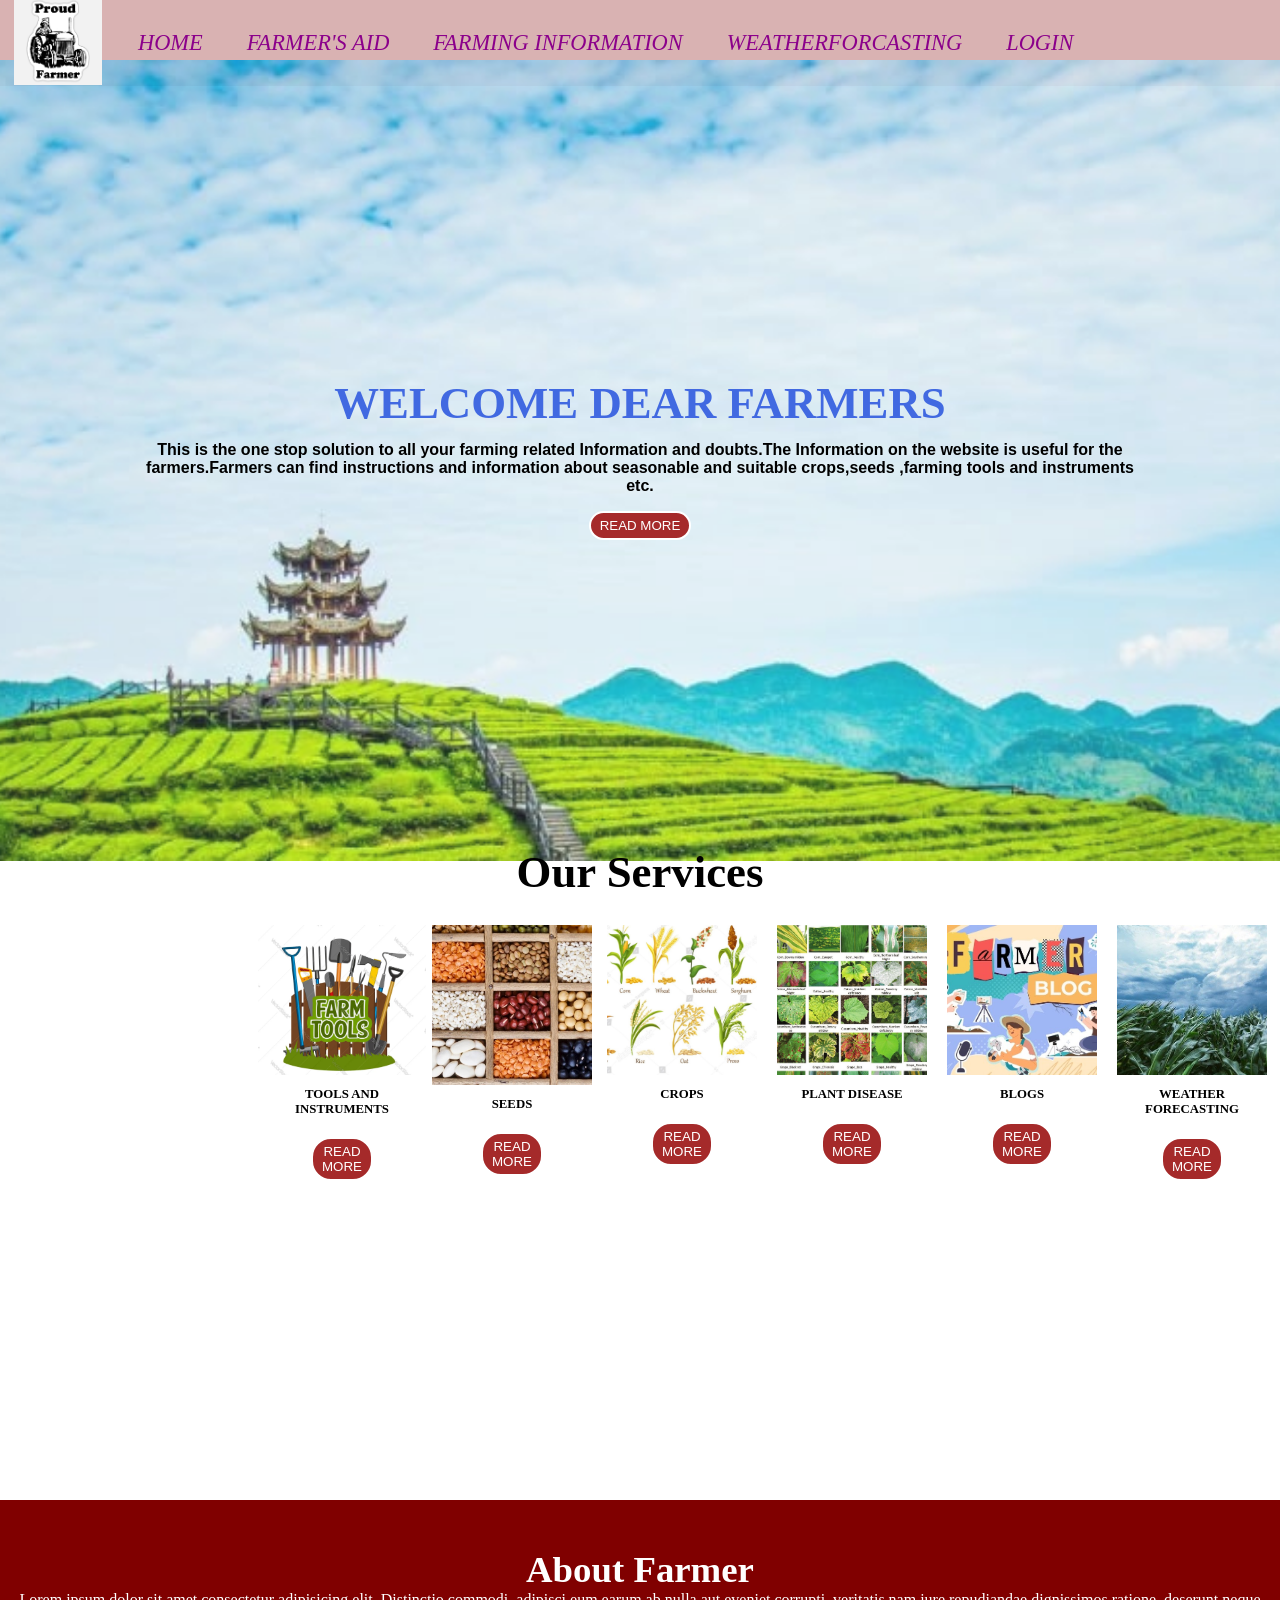
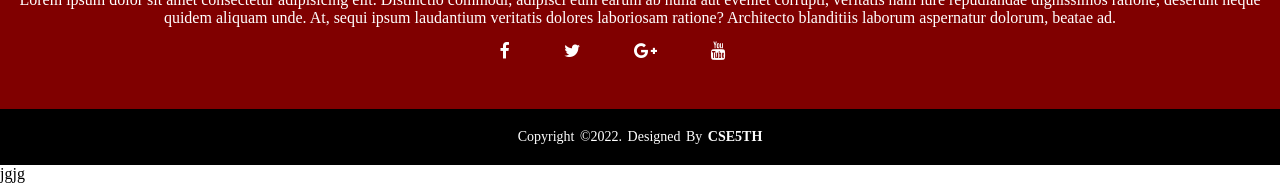
<file: sIh project/SIH_project/index.html>
<!DOCTYPE html>
<html lang="en">

<head>
    <meta charset="UTF-8">
    <meta http-equiv="X-UA-Compatible" content="IE=edge">
    <meta name="viewport" content="width=device-width, initial-scale=1.0">
    <title>FARMERS EMPOWERMENT</title>
    <link rel="preconnect" href="https://fonts.googleapis.com">
    <link rel="stylesheet" href="style.css">
    <link rel="stylesheet" href="https://cdnjs.cloudflare.com/ajax/libs/font-awesome/4.7.0/css/font-awesome.min.css">

</head>

<body>
    <nav id="navbar">
        <div id="logo">
            <img src="logo4.png" alt="fa">
        </div>
        <ul>

            <li><a href="#"> HOME </a></li>
            <li><a href="#">FARMER'S AID</a>
                <div class="dropdoun_menu_1">
                    <ul>
                        <li><a href="video.html">VIDEO ASSISTANCE</a></li>
                        <li><a href="#">NGO'S CONTACT</a></li>
                    </ul>
                </div>
            </li>
            <li><a href="#">FARMING INFORMATION </a>
                <div class="dropdoun_menu_1">
                    <ul>
                        <li><a href="desiase.html">PLANT DISEASE</a></li>
                        <li><a href="crops.html">CROPS RECOMANDATION</a></li>
                        <li><a href="tool.html">TOOLS</a></li>
                    </ul>
                </div>
            </li>
            <li><a href="index 2.html">WEATHERFORCASTING </a></li>
            <li><a href="login.html">LOGIN</a></li>
        </ul>
    </nav>
    <section id="Home">
        <h1 class="h-primary"><b> WELCOME DEAR FARMERS </b></h1>
        <P> <b>This is the one stop solution to all your farming related Information and doubts.The Information on the
                website is useful for the farmers.Farmers can find instructions and information about seasonable and
                suitable crops,seeds ,farming tools and instruments etc. </b> </P>
        <button class="btnB"><a class="new" href="H_read.html">READ MORE</a> </button>
    </section>

    <section class="services-container">
        <h1 class="h-primary center">Our Services</h1>
        <div id="services">
            <div class="box">
                <img src="tools1.jpg" alt="">
                <h3 class="h-secondary center">TOOLS AND INSTRUMENTS</h3>
                <button class="btn1"><a class="new" href="tool.html">READ MORE</a> </button>
            </div>
            <div class="box1">
                <img src="seeds5.jpg" alt="">
                <h3 class="h-secondary center"> SEEDS </h3>
                <button class="btn2"><a class="new" href="seed.html">READ MORE</a> </button>
            </div>
            <div class="box">
                <img src="crops2.jpg" alt="">
                <h3 class="h-secondary center">CROPS</h3>
                <button class="btn3"><a class="new" href="crops.html">READ MORE</a> </button>
            </div>
            <div class="box">
                <img src="desiase.jpg" alt="">
                <h3 class="h-secondary center">PLANT DISEASE</h3>
                <button class="btn4"><a class="new" href="desiase.html">READ MORE</a> </button>
            </div>
            <div class="box">
                <img src="blog1.jpg" alt="">
                <h3 class="h-secondary center">BLOGS</h3>
                <button class="btn5"><a class="new" href="blog.html">READ MORE</a> </button>
            </div>
            <div class="box">
                <img src="weather.jpg" alt="">
                <h3 class="h-secondary  center">WEATHER FORECASTING</h3>
                <button class="btn5"><a class="new" href="index 2.html">READ MORE</a> </button>
            </div>
        </div>
    </section>

    <footer>
        <div class="footer-content">
            <h3> About Farmer</h3>
            <p> Lorem ipsum dolor sit amet consectetur adipisicing elit. Distinctio commodi, adipisci eum earum ab nulla
                aut eveniet corrupti, veritatis nam iure repudiandae dignissimos ratione, deserunt neque quidem aliquam
                unde. At, sequi ipsum laudantium veritatis dolores laboriosam ratione? Architecto blanditiis laborum
                aspernatur dolorum, beatae ad.</p>
            <ul class="socials">
                <li><a href="#"><i class="fa fa-facebook"></i></a></li>
                <li><a href="#"><i class="fa fa-twitter"></i></a></li>
                <li><a href="#"><i class="fa fa-google-plus"></i></a></li>
                <li><a href="#"><i class="fa fa-youtube"></i></a></li>
                <li><a href="#"><i class="fa fa-linkdin-square"></i></a></li>
            </ul>
        </div>
        <div class="footer-bottom">
            <p>copyright &copy;2022. designed by <b>CSE5TH</b></p>
        </div>
    </footer>
</body>
</html>jgjg
</file>
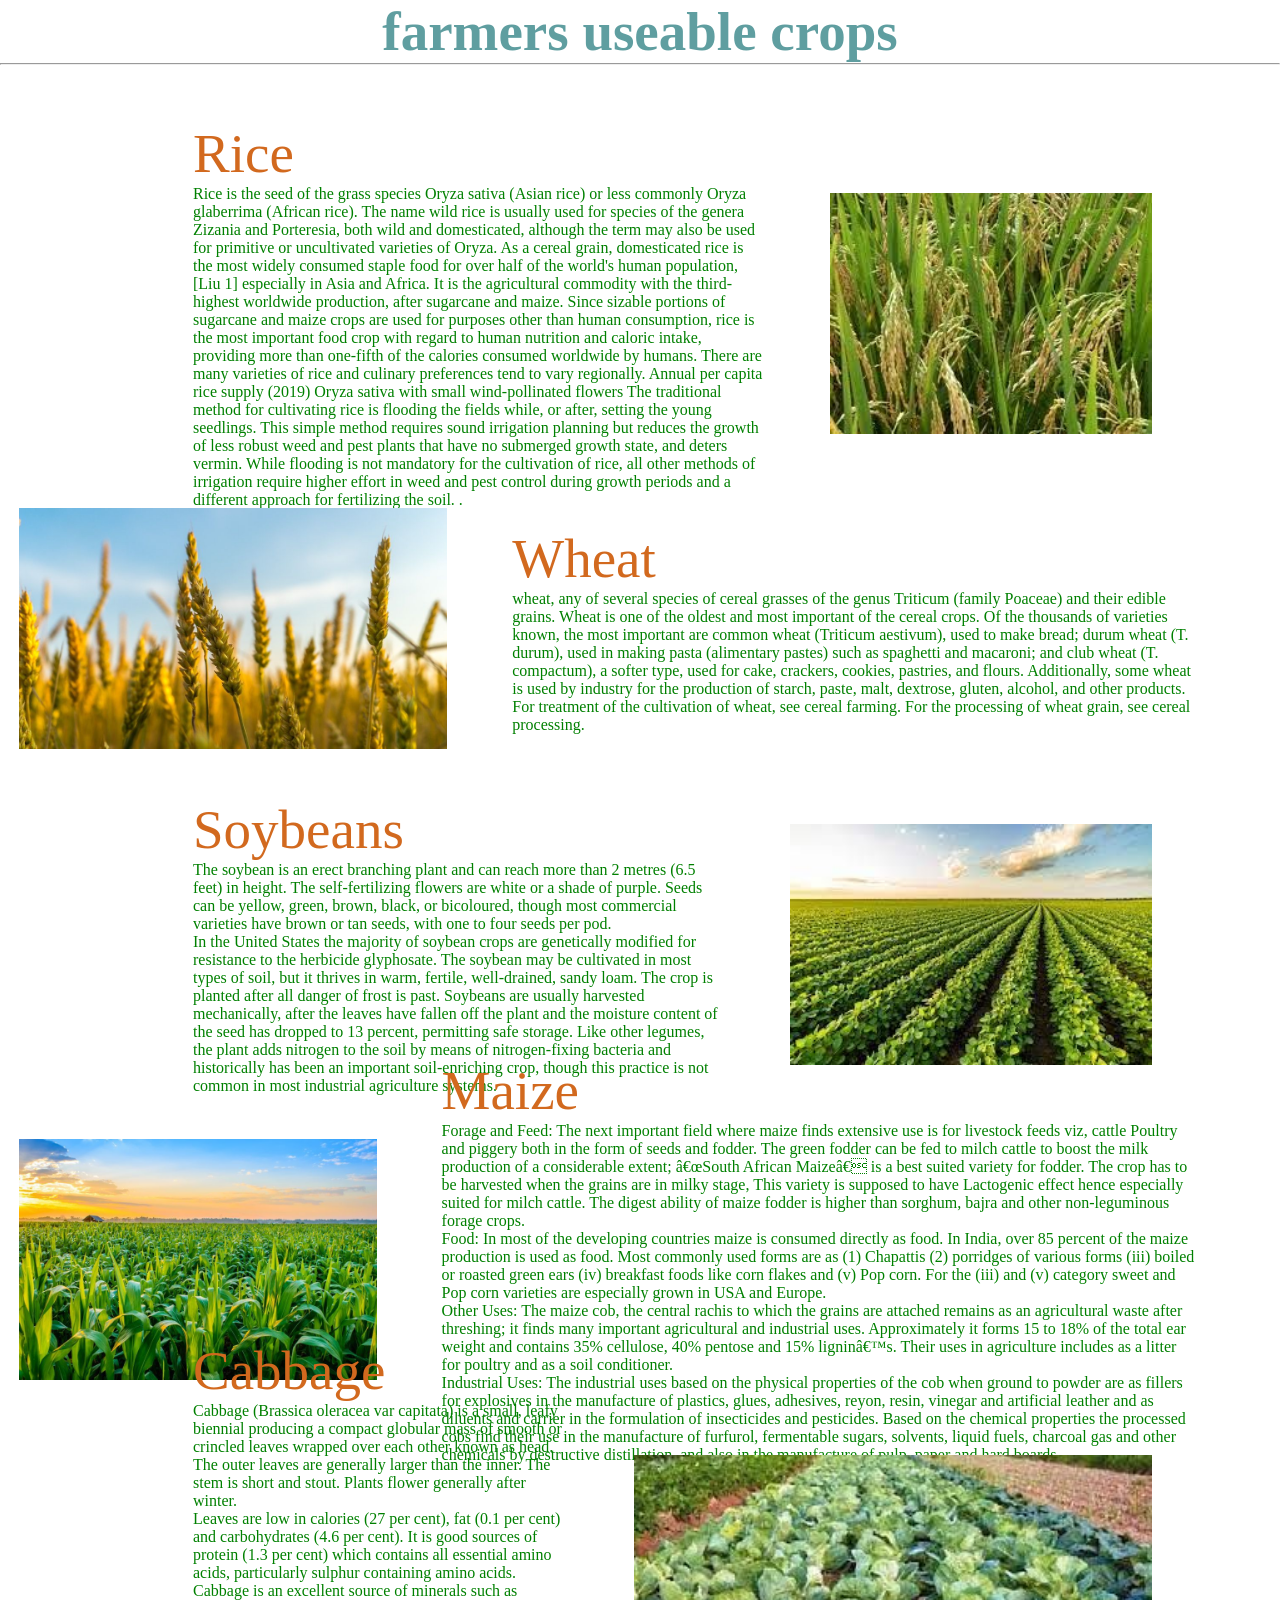
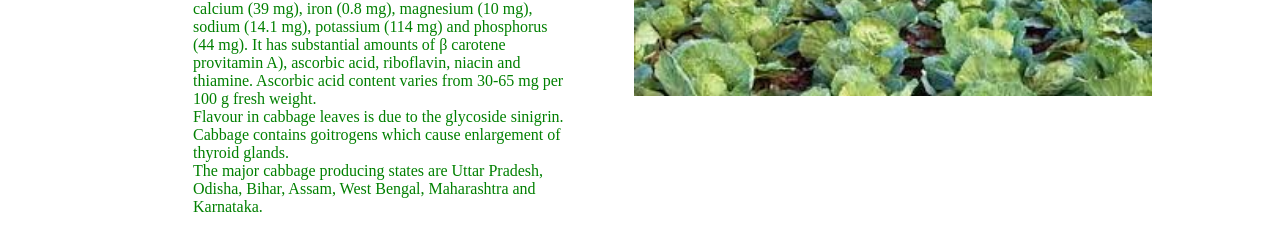
<file: sIh project/SIH_project/crops.html>
<!DOCTYPE html>
<html lang="en">
<head>
    <meta charset="UTF-8">
    <meta http-equiv="X-UA-Compatible" content="IE=edge">
    <meta name="viewport" content="width=device-width, initial-scale=1.0">
    <title>crops</title>
    <link rel="stylesheet" href="crops.css">
</head>
<body>
    <h3 class="main"> farmers  useable crops</h3>
    <hr>
    <section class="secright">
        <div class="paras">
            <p class="sectiontag">Rice</p>
            <p class="sectionsubtag ">Rice is the seed of the grass species Oryza sativa (Asian rice) or less commonly Oryza glaberrima (African rice). The name wild rice is usually used for species of the genera Zizania and Porteresia, both wild and domesticated, although the term may also be used for primitive or uncultivated varieties of Oryza.

                As a cereal grain, domesticated rice is the most widely consumed staple food for over half of the world's human population,[Liu 1] especially in Asia and Africa. It is the agricultural commodity with the third-highest worldwide production, after sugarcane and maize. Since sizable portions of sugarcane and maize crops are used for purposes other than human consumption, rice is the most important food crop with regard to human nutrition and caloric intake, providing more than one-fifth of the calories consumed worldwide by humans. There are many varieties of rice and culinary preferences tend to vary regionally.
                Annual per capita rice supply (2019)
                Oryza sativa with small wind-pollinated flowers
                
                The traditional method for cultivating rice is flooding the fields while, or after, setting the young seedlings. This simple method requires sound irrigation planning but reduces the growth of less robust weed and pest plants that have no submerged growth state, and deters vermin. While flooding is not mandatory for the cultivation of rice, all other methods of irrigation require higher effort in weed and pest control during growth periods and a different approach for fertilizing the soil. .</p>
        </div>
        <div class="thumbnail">
            <img src="./crops/crop1.jpeg" alt="favda" class="imgfluid">
        </div>
    </section>

    <section class="secleft">
        <div class="paras">
            <p class="sectiontag text-big">Wheat</p>
            <p class="sectionsubtag text-small">wheat, any of several species of cereal grasses of the genus Triticum (family Poaceae) and their edible grains. Wheat is one of the oldest and most important of the cereal crops. Of the thousands of varieties known, the most important are common wheat (Triticum aestivum), used to make bread; durum wheat (T. durum), used in making pasta (alimentary pastes) such as spaghetti and macaroni; and club wheat (T. compactum), a softer type, used for cake, crackers, cookies, pastries, and flours. Additionally, some wheat is used by industry for the production of starch, paste, malt, dextrose, gluten, alcohol, and other products.

                For treatment of the cultivation of wheat, see cereal farming. For the processing of wheat grain, see cereal processing.</p>
        </div>
        <div class="thumbnail">
            <img src="./crops/crop2.jpeg" alt="favda" class="imgfluid">
        </div>
    </section>

    <section class="secright">
        <div class="paras">
            <p class="sectiontag text-big">Soybeans</p>
            <p class="sectionsubtag text-small">The soybean is an erect branching plant and can reach more than 2 metres (6.5 feet) in height. The self-fertilizing flowers are white or a shade of purple. Seeds can be yellow, green, brown, black, or bicoloured, though most commercial varieties have brown or tan seeds, with one to four seeds per pod.
                <br>
                In the United States the majority of soybean crops are genetically modified for resistance to the herbicide glyphosate. The soybean may be cultivated in most types of soil, but it thrives in warm, fertile, well-drained, sandy loam. The crop is planted after all danger of frost is past. Soybeans are usually harvested mechanically, after the leaves have fallen off the plant and the moisture content of the seed has dropped to 13 percent, permitting safe storage. Like other legumes, the plant adds nitrogen to the soil by means of nitrogen-fixing bacteria and historically has been an important soil-enriching crop, though this practice is not common in most industrial agriculture systems.</p>
        </div>
        <div class="thumbnail">
            <img src="./crops/crop3.jpeg" alt="favda" class="imgfluid">
        </div>
    </section>


    
    <section class="secleft">
        <div class="paras">
            <p class="sectiontag text-big">Maize</p>
            <p class="sectionsubtag text-small">Forage and Feed: The next important field where maize finds extensive use is for livestock feeds viz, cattle Poultry and piggery both in the form of seeds and fodder. The green fodder can be fed to milch cattle to boost the milk production of a considerable extent; â€œSouth African Maizeâ€ is a best suited variety for fodder. The crop has to be harvested when the grains are in milky stage, This variety is supposed to have Lactogenic effect hence especially suited for milch cattle. The digest ability of maize fodder is higher than sorghum, bajra and other non-leguminous forage crops.
                <br>
                Food: In most of the developing countries maize is consumed directly as food. In India, over 85 percent of the maize production is used as food. Most commonly used forms are as (1) Chapattis (2) porridges of various forms (iii) boiled or roasted green ears (iv) breakfast foods like corn flakes and (v) Pop corn. For the (iii) and (v) category sweet and Pop corn varieties are especially grown in USA and Europe.
                <br>
                Other Uses: The maize cob, the central rachis to which the grains are attached remains as an agricultural waste after threshing; it finds many important agricultural and industrial uses. Approximately it forms 15 to 18% of the total ear weight and contains 35% cellulose, 40% pentose and 15% ligninâ€™s. Their uses in agriculture includes as a litter for poultry and as a soil conditioner.
                <br>
                Industrial Uses: The industrial uses based on the physical properties of the cob when ground to powder are as fillers for explosives in the manufacture of plastics, glues, adhesives, reyon, resin, vinegar and artificial leather and as diluents and carrier in the formulation of insecticides and pesticides. Based on the chemical properties the processed cobs find their use in the manufacture of furfurol, fermentable sugars, solvents, liquid fuels, charcoal gas and other chemicals by destructive distillation, and also in the manufacture of pulp, paper and hard boards.</p>
        </div>
        <div class="thumbnail">
            <img src="./crops/crop4.jpeg" alt="favda" class="imgfluid">
        </div>
    </section>

    <section class="secright">
        <div class="paras">
            <p class="sectiontag text-big">Cabbage</p>
            <p class="sectionsubtag text-small">Cabbage (Brassica oleracea var capitata) is a small, leafy biennial producing a compact globular mass of smooth or crincled leaves wrapped over each other known as head. The outer leaves are generally larger than the inner. The stem is short and stout. Plants flower generally after winter.
                <br>
                Leaves are low in calories (27 per cent), fat (0.1 per cent) and carbohydrates (4.6 per cent).  It is good sources of protein (1.3 per cent) which contains all essential amino acids, particularly sulphur containing amino acids. Cabbage is an excellent source of minerals such as calcium (39 mg), iron (0.8 mg), magnesium (10 mg), sodium (14.1 mg), potassium (114 mg) and phosphorus (44 mg).  It has substantial amounts of β carotene provitamin A), ascorbic acid, riboflavin, niacin and thiamine.  Ascorbic acid content varies from 30-65 mg per 100 g fresh weight.
                <br>
                Flavour in cabbage leaves is due to the glycoside sinigrin.  Cabbage contains goitrogens which cause enlargement of thyroid glands.
                <br>
                The major cabbage producing states are Uttar Pradesh, Odisha, Bihar, Assam, West Bengal, Maharashtra and Karnataka.
                </p>
        </div>
        <div class="thumbnail">
            <img src="./crops/crop5.jpeg" alt="favda" class="imgfluid">
        </div>
    </section>
</body>
</html>
</file>
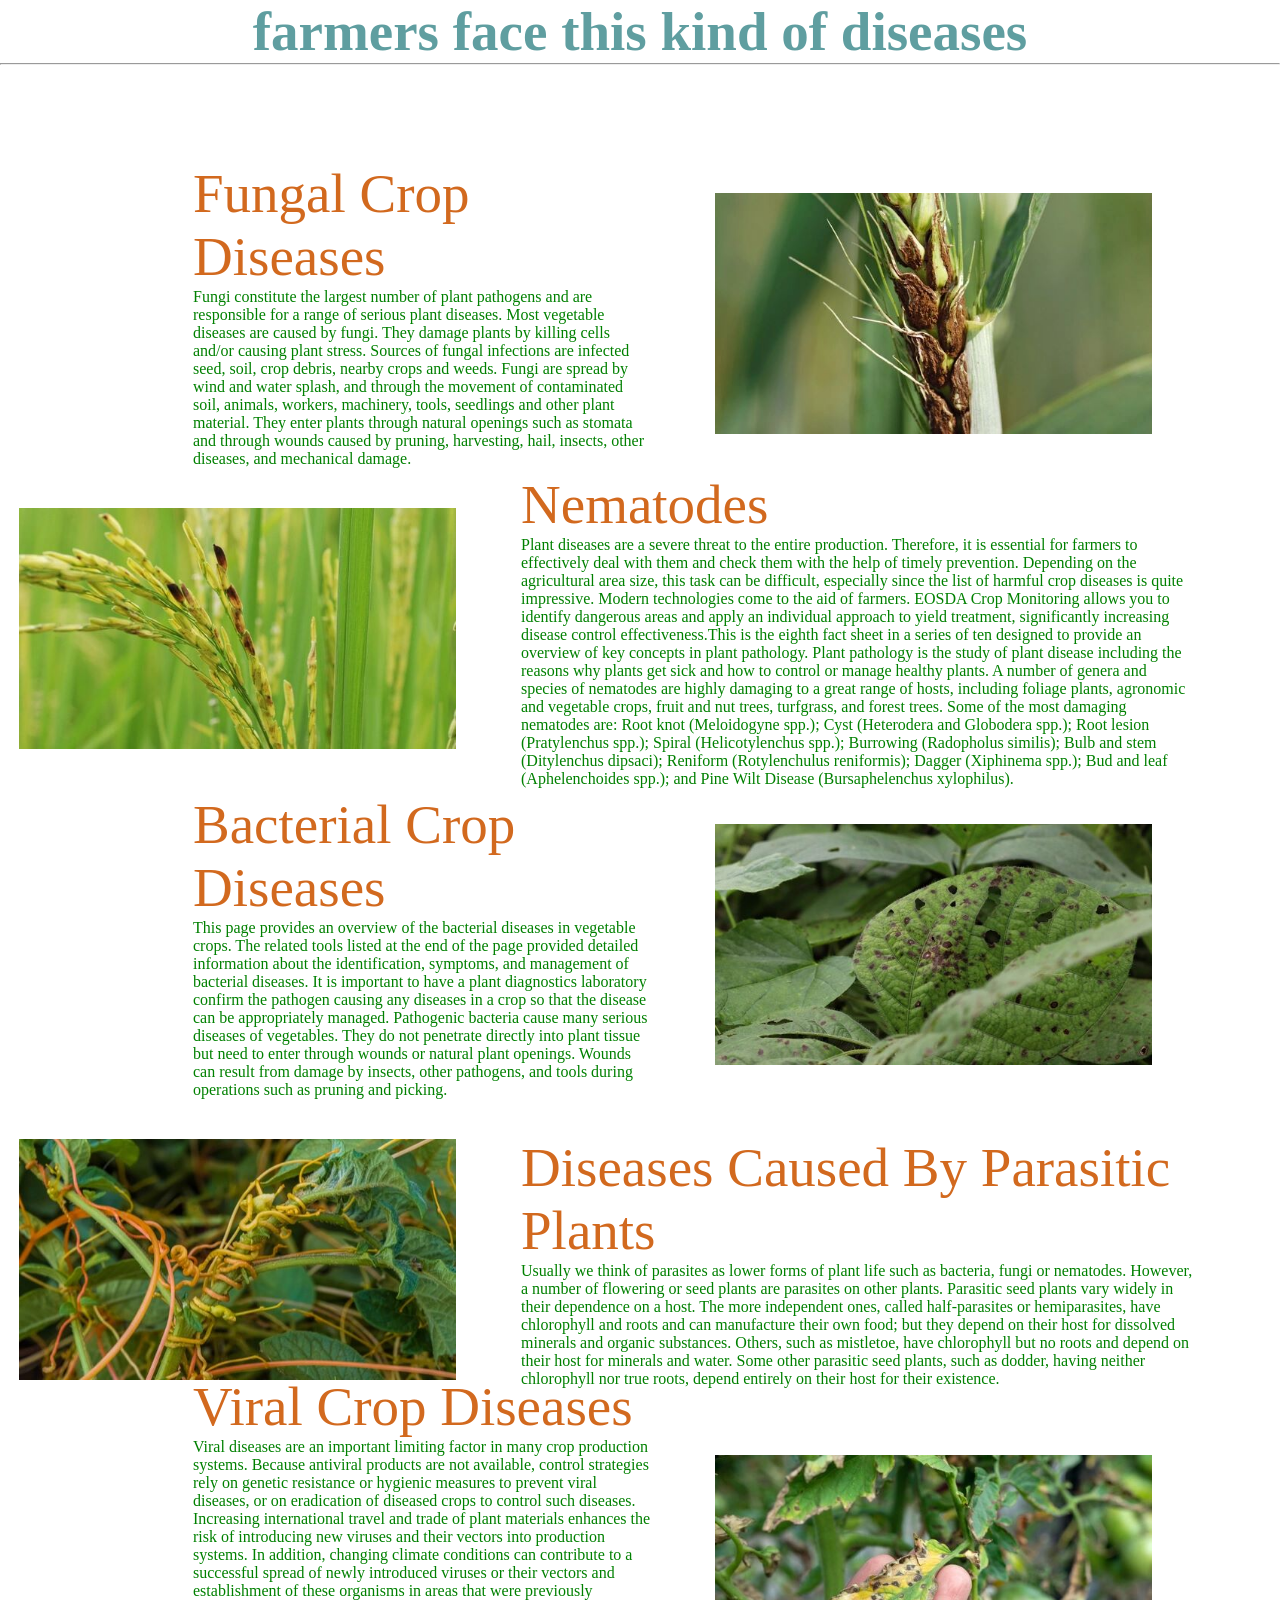
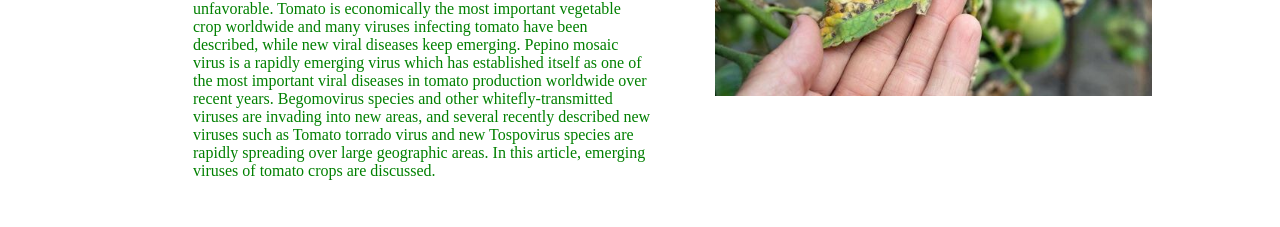
<file: sIh project/SIH_project/desiase.html>
<!DOCTYPE html>
<html lang="en">
<head>
    <meta charset="UTF-8">
    <meta http-equiv="X-UA-Compatible" content="IE=edge">
    <meta name="viewport" content="width=device-width, initial-scale=1.0">
    <title>desiase</title>
    <link rel="stylesheet" href="desiase.css">
</head>
<body>
    
    <h3 class="main"> farmers  face this kind of diseases</h3>
    <hr>
    <section class="secright">
        <div class="paras">
            <p class="sectiontag">Fungal Crop Diseases</p>
            <p class="sectionsubtag ">Fungi constitute the largest number of plant pathogens and are responsible for a range of serious plant diseases. Most vegetable diseases are caused by fungi. They damage plants by killing cells and/or causing plant stress. Sources of fungal infections are infected seed, soil, crop debris, nearby crops and weeds. Fungi are spread by wind and water splash, and through the movement of contaminated soil, animals, workers, machinery, tools, seedlings and other plant material. They enter plants through natural openings such as stomata and through wounds caused by pruning, harvesting, hail, insects, other diseases, and mechanical damage.</p>
        </div>
        <div class="thumbnail">
            <img src="./deases/dis1.jpeg" alt="favda" class="imgfluid">
        </div>
    </section>

    <section class="secleft">
        <div class="paras">
            <p class="sectiontag text-big">Nematodes</p>
            <p class="sectionsubtag text-small">Plant diseases are a severe threat to the entire production. Therefore, it is essential for farmers to effectively deal with them and check them with the help of timely prevention. Depending on the agricultural area size, this task can be difficult, especially since the list of harmful crop diseases is quite impressive. Modern technologies come to the aid of farmers. EOSDA Crop Monitoring allows you to identify dangerous areas and apply an individual approach to yield treatment, significantly increasing disease control effectiveness.This is the eighth fact sheet in a series of ten designed to provide an overview of key concepts in plant pathology. Plant pathology is the study of plant disease including the reasons why plants get sick and how to control or manage healthy plants.

                A number of genera and species of nematodes are highly damaging to a great range of hosts, including foliage plants, agronomic and vegetable crops, fruit and nut trees, turfgrass, and forest trees. Some of the most damaging nematodes are: Root knot (Meloidogyne spp.); Cyst (Heterodera and Globodera spp.); Root lesion (Pratylenchus spp.); Spiral (Helicotylenchus spp.); Burrowing (Radopholus similis); Bulb and stem (Ditylenchus dipsaci); Reniform (Rotylenchulus reniformis); Dagger (Xiphinema spp.); Bud and leaf (Aphelenchoides spp.); and Pine Wilt Disease (Bursaphelenchus xylophilus).</p>
        </div>
        <div class="thumbnail">
            <img src="./deases/dis2.jpeg" alt="favda" class="imgfluid">
        </div>
    </section>

    <section class="secright">
        <div class="paras">
            <p class="sectiontag text-big">Bacterial Crop Diseases</p>
            <p class="sectionsubtag text-small">This page provides an overview of the bacterial diseases in vegetable crops. The related tools listed at the end of the page provided detailed information about the identification, symptoms, and management of bacterial diseases. It is important to have a plant diagnostics laboratory confirm the pathogen causing any diseases in a crop so that the disease can be appropriately managed.

                Pathogenic bacteria cause many serious diseases of vegetables. They do not penetrate directly into plant tissue but need to enter through wounds or natural plant openings. Wounds can result from damage by insects, other pathogens, and tools during operations such as pruning and picking.</p>
        </div>
        <div class="thumbnail">
            <img src="./deases/dis3.jpeg" alt="favda" class="imgfluid">
        </div>
    </section>


    
    <section class="secleft">
        <div class="paras">
            <p class="sectiontag text-big">Diseases Caused By Parasitic Plants</p>
            <p class="sectionsubtag text-small">Usually we think of parasites as lower forms of plant life such as bacteria, fungi or nematodes. However, a number of flowering or seed plants are parasites on other plants. Parasitic seed plants vary widely in their dependence on a host. The more independent ones, called half-parasites or hemiparasites, have chlorophyll and roots and can manufacture their own food; but they depend on their host for dissolved minerals and organic substances. Others, such as mistletoe, have chlorophyll but no roots and depend on their host for minerals and water. Some other parasitic seed plants, such as dodder, having neither chlorophyll nor true roots, depend entirely on their host for their existence.</p>
        </div>
        <div class="thumbnail">
            <img src="./deases/dis4.jpeg" alt="favda" class="imgfluid">
        </div>
    </section>

    <section class="secright">
        <div class="paras">
            <p class="sectiontag text-big">Viral Crop Diseases</p>
            <p class="sectionsubtag text-small">Viral diseases are an important limiting factor in many crop production systems. Because antiviral products are not available, control strategies rely on genetic resistance or hygienic measures to prevent viral diseases, or on eradication of diseased crops to control such diseases. Increasing international travel and trade of plant materials enhances the risk of introducing new viruses and their vectors into production systems. In addition, changing climate conditions can contribute to a successful spread of newly introduced viruses or their vectors and establishment of these organisms in areas that were previously unfavorable. Tomato is economically the most important vegetable crop worldwide and many viruses infecting tomato have been described, while new viral diseases keep emerging. Pepino mosaic virus is a rapidly emerging virus which has established itself as one of the most important viral diseases in tomato production worldwide over recent years. Begomovirus species and other whitefly-transmitted viruses are invading into new areas, and several recently described new viruses such as Tomato torrado virus and new Tospovirus species are rapidly spreading over large geographic areas. In this article, emerging viruses of tomato crops are discussed.</p>
        </div>
        <div class="thumbnail">
            <img src="./deases/dis5.jpeg" alt="favda" class="imgfluid">
        </div>
    </section>
</body>
</html>
</file>
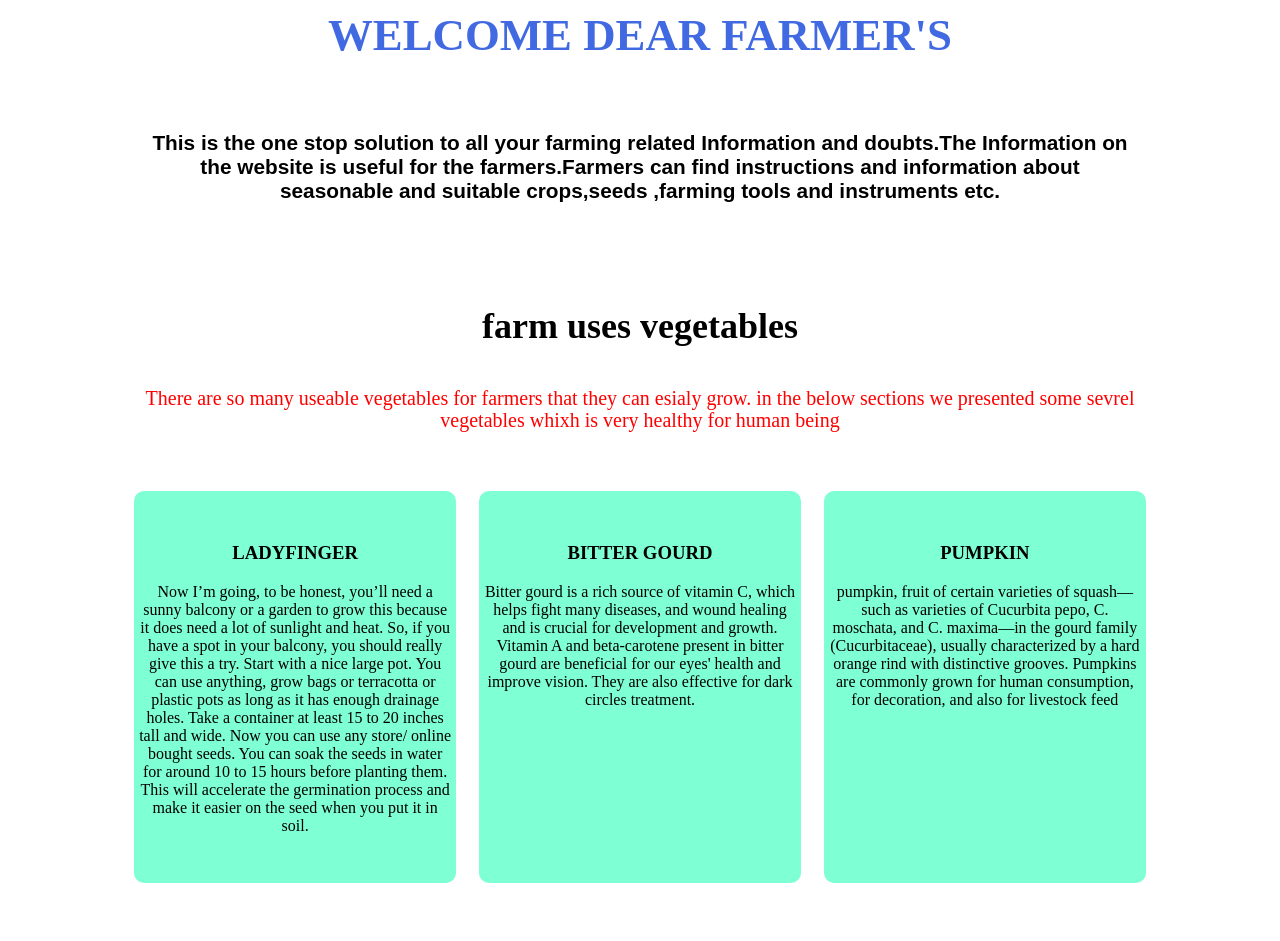
<file: sIh project/SIH_project/H_read.html>
<!DOCTYPE html>
<html lang="en">

<head>
    <meta charset="UTF-8">
    <meta http-equiv="X-UA-Compatible" content="IE=edge">
    <meta name="viewport" content="width=device-width, initial-scale=1.0">
    <title>Read profile</title>
    <style>
        #Home {
            display: flex;
            flex-direction: column;
            padding: 2px 137px;
            align-items: center;
            justify-content: center;
            height: 163px;
        }

        #Home h1 {
            color: royalblue;
            text-align: center;
        }

        #Home p {
            color: black;
            text-align: center;
            font-family: 'Palanquin Dark', sans-serif;
            font-size: 130%;

        }

        .h-primary {
            font-size: 2.8rem;
            padding: 12px;
        }

        .Form {
            width: 80%;
            margin: auto;
            text-align: center;
            padding-top: 100px;
        }
         .Form h1{
            font-size: 36px;
            font-weight: 600;
        }
       .para {
             color: red;
             font-size: 20px;
             font-weight: 300;
             line-height: 22px;
             padding: 10px;
        }
        .row{
            margin-top: 5%;
            display: flex;
            justify-content: space-between;
        }
        .farm-col{
            flex-basis: 31%;
            background: aquamarine;
            border-radius: 10px;
            margin-bottom: 5%;
            padding: 32px 4px;
        }
        .farm-col h3{
            text-align: center;
        }
    </style>
</head>

<body>
    <section id="Home">
        <h1 class="h-primary"><b> WELCOME DEAR FARMER'S </b></h1>
        <P> <b>This is the one stop solution to all your farming related Information and doubts.The Information on the
                website is useful for the farmers.Farmers can find instructions and information about seasonable and
                suitable crops,seeds ,farming tools and instruments etc. </b> </P>
    </section>



    <section class="Form">
        <h1> farm uses vegetables </h1>
        <p class="para">There are so many useable vegetables for farmers that they can esialy grow. in the below sections we presented  some sevrel vegetables whixh is very healthy for human being</p>


            <div class="row">
                <div class="farm-col">
                    <h3> LADYFINGER</h3>
                    <p> Now I’m going, to be honest, you’ll need a sunny balcony or a garden to grow this because it does need a lot of sunlight and heat. So, if you have a spot in your balcony, you should really give this a try.
                        Start with a nice large pot. You can use anything, grow bags or terracotta or plastic pots as long as it has enough drainage holes. Take a container at least 15 to 20 inches tall and wide.
                        Now you can use any store/ online bought seeds. You can soak the seeds in water for around 10 to 15 hours before planting them. This will accelerate the germination process and make it easier on the seed when you put it in soil.                        
                        </p>

                </div>

                <div class="farm-col">
                    <h3> BITTER GOURD</h3>
                    <p> Bitter gourd is a rich source of vitamin C, which helps fight many diseases, and wound healing and is crucial for development and growth. Vitamin A and beta-carotene present in bitter gourd are beneficial for our eyes' health and improve vision. They are also effective for dark circles treatment.</p>

                </div>

                <div class="farm-col">
                    <h3>PUMPKIN</h3>
                    <p> pumpkin, fruit of certain varieties of squash—such as varieties of Cucurbita pepo, C. moschata, and C. maxima—in the gourd family (Cucurbitaceae), usually characterized by a hard orange rind with distinctive grooves. Pumpkins are commonly grown for human consumption, for decoration, and also for livestock feed</p>
                </div>
            </div>
    </section>
</body>

</html>
</file>
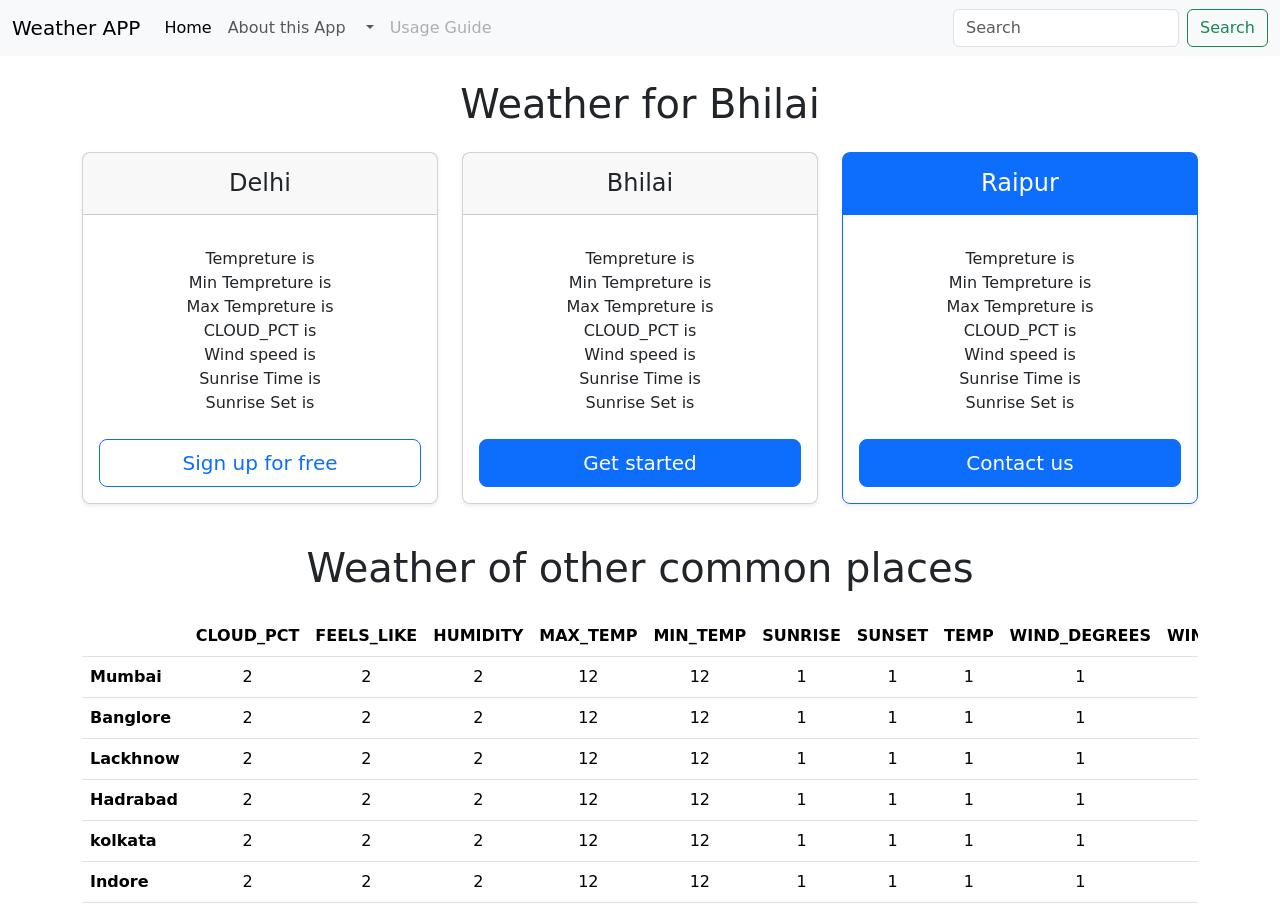
<file: sIh project/SIH_project/index 2.html>
<!doctype html>
<html lang="en">

<head>
    <meta charset="utf-8">
    <meta name="viewport" content="width=device-width, initial-scale=1">
    <title>My Weather APP</title>
    <link href="https://cdn.jsdelivr.net/npm/bootstrap@5.2.3/dist/css/bootstrap.min.css" rel="stylesheet"
        integrity="sha384-rbsA2VBKQhggwzxH7pPCaAqO46MgnOM80zW1RWuH61DGLwZJEdK2Kadq2F9CUG65" crossorigin="anonymous">
</head>

<body>
    <nav class="navbar navbar-expand-lg bg-light">
        <div class="container-fluid">
            <a class="navbar-brand" href="#">Weather APP</a>
            <button class="navbar-toggler" type="button" data-bs-toggle="collapse"
                data-bs-target="#navbarSupportedContent" aria-controls="navbarSupportedContent" aria-expanded="false"
                aria-label="Toggle navigation">
                <span class="navbar-toggler-icon"></span>
            </button>
            <div class="collapse navbar-collapse" id="navbarSupportedContent">
                <ul class="navbar-nav me-auto mb-2 mb-lg-0">
                    <li class="nav-item">
                        <a class="nav-link active" aria-current="page" href="#">Home</a>
                    </li>
                    <li class="nav-item">
                        <a class="nav-link" href="#">About this App</a>
                    </li>
                    <li class="nav-item dropdown">
                        <a class="nav-link dropdown-toggle" href="#" role="button" data-bs-toggle="dropdown"
                            aria-expanded="false">

                        </a>
                        <ul class="dropdown-menu">
                            <li><a class="dropdown-item" href="#">Delhi</a></li>
                            <li><a class="dropdown-item" href="#">Raipur</a></li>
                            <li>
                                <hr class="dropdown-divider">
                            </li>
                            <li><a class="dropdown-item" href="#">Bhilai</a></li>
                        </ul>

                    </li>
                    <li class="nav-item">
                        <a class="nav-link disabled">Usage Guide</a>
                    </li>
                </ul>
                <form class="d-flex" role="search">
                    <input class="form-control me-2" type="search" placeholder="Search" aria-label="Search">
                    <button class="btn btn-outline-success" type="submit">Search</button>
                </form>
            </div>
        </div>
    </nav>
    <div class="container">
        <h1 class="my-4 text-center">Weather for Bhilai</h1>
        <main>
            <div class="row row-cols-1 row-cols-md-3 mb-3 text-center">
                <div class="col">
                    <div class="card mb-4 rounded-3 shadow-sm">
                        <div class="card-header py-3">
                            <h4 class="my-0 fw-normal">Delhi</h4>
                        </div>
                        <div class="card-body">
                            
                            <ul class="list-unstyled mt-3 mb-4">
                                <li>Tempreture is<span id="temp"></span></li>
                                <li>Min Tempreture is<span id="min_temp"></span></li>
                                <li>Max Tempreture is <span id="max_temmp"></span></li>
                                <li>CLOUD_PCT is <span id="max_temmp"></span></li>
                                <li>Wind speed is<span id="wind"></span></li>
                                <li>Sunrise Time is<span id="sunrise"></span></li>
                                <li> Sunrise Set is <span id="sunriseset"></span></li>
                                
                
                                
                            </ul>
                            <button type="button" class="w-100 btn btn-lg btn-outline-primary">Sign up for free</button>
                        </div>
                    </div>
                </div>
                <div class="col">
                    <div class="card mb-4 rounded-3 shadow-sm">
                        <div class="card-header py-3">
                            <h4 class="my-0 fw-normal">Bhilai</h4>
                        </div>
                        <div class="card-body">
                            
                            <ul class="list-unstyled mt-3 mb-4">
                                <li>Tempreture is<span id="temp"></span></li>
                                <li>Min Tempreture is<span id="min_temp"></span></li>
                                <li>Max Tempreture is <span id="max_temmp"></span></li>
                                <li>CLOUD_PCT is <span id="max_temmp"></span></li>
                                <li>Wind speed is<span id="wind"></span></li>
                                <li>Sunrise Time is<span id="sunrise"></span></li>
                                <li> Sunrise Set is <span id="sunriseset"></span></li>
                                
                
                
                            
                            </ul>
                            <button type="button" class="w-100 btn btn-lg btn-primary">Get started</button>
                        </div>
                    </div>
                </div>
                <div class="col">
                    <div class="card mb-4 rounded-3 shadow-sm border-primary">
                        <div class="card-header py-3 text-bg-primary border-primary">
                            <h4 class="my-0 fw-normal">Raipur</h4>
                        </div>
                        <div class="card-body">
                            
                            <ul class="list-unstyled mt-3 mb-4">
                                <li>Tempreture is<span id="temp"></span></li>
                                <li>Min Tempreture is<span id="min_temp"></span></li>
                                <li>Max Tempreture is <span id="max_temmp"></span></li>
                                <li>CLOUD_PCT is <span id="max_temmp"></span></li>
                                <li>Wind speed is<span id="wind"></span></li>
                                <li>Sunrise Time is<span id="sunrise"></span></li>
                                <li> Sunrise Set is <span id="sunriseset"></span></li>
                                
                
                            </ul>
                            <button type="button" class="w-100 btn btn-lg btn-primary">Contact us</button>
                        </div>
                    </div>
                </div>
            </div>

            <h2 class="display-6 text-center mb-4">Weather of other common places</h2>

            <div class="table-responsive">
                <table class="table text-center">
                    <thead>
                        <tr>
                            <th style="width: 34%;"></th>
                            <th style="width: 22%;">CLOUD_PCT</th> 
<th style="width: 22%;">FEELS_LIKE</th>
<th style="width: 22%;">HUMIDITY</th>
<th style="width: 22%;">MAX_TEMP</th>
<th style="width: 22%;">MIN_TEMP</th>
<th style="width: 22%;">SUNRISE</th>
<th style="width: 22%;">SUNSET</th>
<th style="width: 22%;">TEMP</th>
<th style="width: 22%;">WIND_DEGREES</th>
<th style="width: 22%;">WIND_SPEED</th>
                        </tr>
                    </thead>
                    <tbody>
                        <tr>
                            <th scope="row" class="text-start">Mumbai</th>
                            
                                
                                <td>2</td>
                                <td>2</td>
                                <td>2</td>
                                <td>12</td>
                                <td>12</td>
                                <td>1</td>
                                <td>1</td>
                                <td>1</td>
                                <td>1</td>
                                <td>1</td>
                            <td><svg class="bi" width="24" height="24">
                                    <use xlink:href="#check"></use>
                                </svg></td>
                            <td><svg class="bi" width="24" height="24">
                                    <use xlink:href="#check"></use>
                                </svg></td>
                        </tr>
                        <tr>
                            <th scope="row" class="text-start">Banglore</th>
                            <td>2</td>
                                <td>2</td>
                                <td>2</td>
                                <td>12</td>
                                <td>12</td>
                                <td>1</td>
                                <td>1</td>
                                <td>1</td>
                                <td>1</td>
                                <td>1</td>
                           
                        </tr>
                    </tbody>

                    <tbody>
                        <tr>
                            <th scope="row" class="text-start">Lackhnow</th>
                            <td>2</td>
                                <td>2</td>
                                <td>2</td>
                                <td>12</td>
                                <td>12</td>
                                <td>1</td>
                                <td>1</td>
                                <td>1</td>
                                <td>1</td>
                                <td>1</td>
                        </tr>
                        <tr>
                            <th scope="row" class="text-start">Hadrabad</th>
                            <td>2</td>
                                <td>2</td>
                                <td>2</td>
                                <td>12</td>
                                <td>12</td>
                                <td>1</td>
                                <td>1</td>
                                <td>1</td>
                                <td>1</td>
                                <td>1</td>
                        </tr>
                        <tr>
                            <th scope="row" class="text-start">kolkata</th>
                            <td>2</td>
                                <td>2</td>
                                <td>2</td>
                                <td>12</td>
                                <td>12</td>
                                <td>1</td>
                                <td>1</td>
                                <td>1</td>
                                <td>1</td>
                                <td>1</td>
                        </tr>
                        <tr>
                            <th scope="row" class="text-start">Indore</th>
                            <td>2</td>
                                <td>2</td>
                                <td>2</td>
                                <td>12</td>
                                <td>12</td>
                                <td>1</td>
                                <td>1</td>
                                <td>1</td>
                                <td>1</td>
                                <td>1</td>
                        </tr>
                    </tbody>
                </table>
            </div>
        </main>
    </div>






    <script src="https://cdn.jsdelivr.net/npm/bootstrap@5.2.3/dist/js/bootstrap.bundle.min.js"
        integrity="sha384-kenU1KFdBIe4zVF0s0G1M5b4hcpxyD9F7jL+jjXkk+Q2h455rYXK/7HAuoJl+0I4"
        crossorigin="anonymous"></script>
    <script src="script.js"></script>
</body>

</html>
</file>
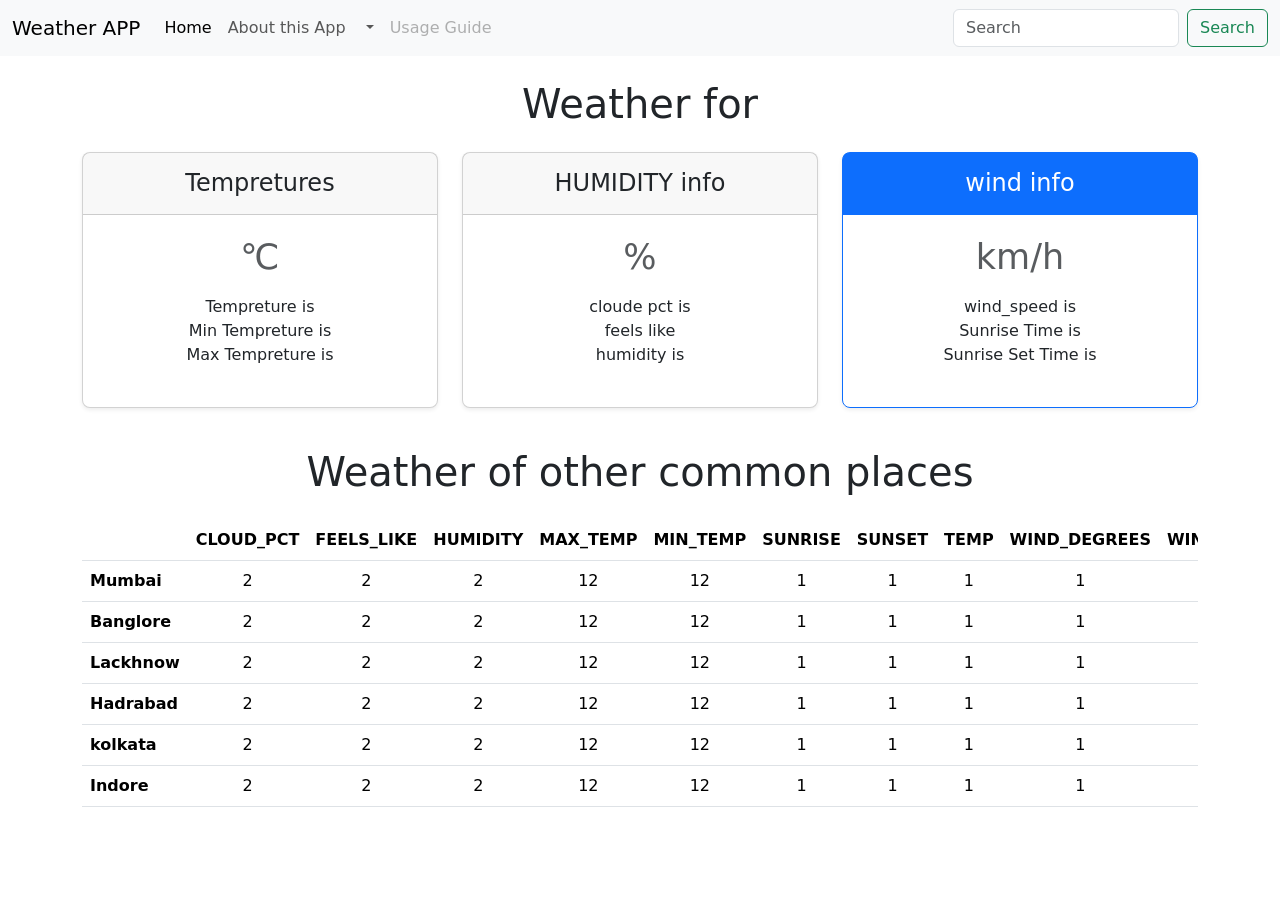
<file: sIh project/SIH_project/index0.html>
<!doctype html>
<html lang="en">

<head>
    <meta charset="utf-8">
    <meta name="viewport" content="width=device-width, initial-scale=1">
    <title>My Weather APP</title>
    <link href="https://cdn.jsdelivr.net/npm/bootstrap@5.2.3/dist/css/bootstrap.min.css" rel="stylesheet"
        integrity="sha384-rbsA2VBKQhggwzxH7pPCaAqO46MgnOM80zW1RWuH61DGLwZJEdK2Kadq2F9CUG65" crossorigin="anonymous">
</head>

<body>
    <nav class="navbar navbar-expand-lg bg-light">
        <div class="container-fluid">
            <a class="navbar-brand" href="#">Weather APP</a>
            <button class="navbar-toggler" type="button" data-bs-toggle="collapse"
                data-bs-target="#navbarSupportedContent" aria-controls="navbarSupportedContent" aria-expanded="false"
                aria-label="Toggle navigation">
                <span class="navbar-toggler-icon"></span>
            </button>
            <div class="collapse navbar-collapse" id="navbarSupportedContent">
                <ul class="navbar-nav me-auto mb-2 mb-lg-0">
                    <li class="nav-item">
                        <a class="nav-link active" aria-current="page" href="#">Home</a>
                    </li>
                    <li class="nav-item">
                        <a class="nav-link" href="#">About this App</a>
                    </li>
                    <li class="nav-item dropdown">
                        <a class="nav-link dropdown-toggle" href="#" role="button" data-bs-toggle="dropdown"
                            aria-expanded="false">

                        </a>
                        <ul class="dropdown-menu">
                            <li><a class="dropdown-item" href="#">Delhi</a></li>
                            <li><a class="dropdown-item" href="#">Raipur</a></li>
                            <li>
                                <hr class="dropdown-divider">
                            </li>
                            <li><a class="dropdown-item" href="#">Bhilai</a></li>
                        </ul>

                    </li>
                    <li class="nav-item">
                        <a class="nav-link disabled">Usage Guide</a>
                    </li>
                </ul>
                <form class="d-flex" role="search">
                    <input id="city" class="form-control me-2" type="search" placeholder="Search" aria-label="Search">
                    <button class="btn btn-outline-success" type="submit" id="submit">Search</button>
                </form>
            </div>
        </div>
    </nav>
    <div class="container">
        <h1 class="my-4 text-center">Weather for <span id="cityName"></span></h1>
        <main>
            <div class="row row-cols-1 row-cols-md-3 mb-3 text-center">
                <div class="col">
                    <div class="card mb-4 rounded-3 shadow-sm">
                        <div class="card-header py-3">
                            <h4 class="my-0 fw-normal">Tempretures</h4>
                        </div>
                        <div class="card-body">
                            <h1 class="card-title pricing-card-title"><span id="temp2"></span><small
                                    class="text-muted fw-light"><span> &#8451;</span></small>
                            </h1>
                            <ul class="list-unstyled mt-3 mb-4">
                                <li>Tempreture is <span id="temp "></span></li>
                                <li>Min Tempreture is <span id="min_temp "></span></li>
                                <li>Max Tempreture is <span id="max_temp "></span></li>




                            </ul>
                            
                        </div>
                    </div>
                </div>
                <div class="col">
                    <div class="card mb-4 rounded-3 shadow-sm">
                        <div class="card-header py-3">
                            <h4 class="my-0 fw-normal">HUMIDITY info</h4>
                        </div>
                        <div class="card-body">
                            <h1 class="card-title pricing-card-title"><span id="humidity2"></span><small
                                    class="text-muted fw-light"><span> &#37;</span></small>
                            </h1> 
                            <ul class="list-unstyled mt-3 mb-4">

                            <li>cloude pct is <span id="cloud_pct "></span></li>
                            <li>feels like<span id="feels_like "></span></li>
                            <li>humidity is<span id="humidity "></span></li>




                            </ul>
                            
                        </div>
                    </div>
                </div>
                <div class="col">
                    <div class="card mb-4 rounded-3 shadow-sm border-primary">
                        <div class="card-header py-3 text-bg-primary border-primary">
                            <h4 class="my-0 fw-normal">wind info</h4>
                        </div>
                        <div class="card-body">
                            <h1 class="card-title pricing-card-title"><span id="wind2"></span><small
                                    class="text-muted fw-light"><span> km/h</span></small>
                            </h1> 
                            <ul class="list-unstyled mt-3 mb-4">
                           
                            <li>wind_speed is<span id="wind_speed "></span></li>
                            <li>Sunrise Time is<span id="sunrise "></span></li>
                            <li> Sunrise Set Time is <span id="sunset "></span></li>


                            </ul>
                            
                        </div>
                    </div>
                </div>
            </div>

            <h2 class="display-6 text-center mb-4">Weather of other common places</h2>

            <div class="table-responsive">
                <table class="table text-center">
                    <thead>
                        <tr>
                            <th style="width: 34%;"></th>
                            <th style="width: 22%;">CLOUD_PCT</th>
                            <th style="width: 22%;">FEELS_LIKE</th>
                            <th style="width: 22%;">HUMIDITY</th>
                            <th style="width: 22%;">MAX_TEMP</th>
                            <th style="width: 22%;">MIN_TEMP</th>
                            <th style="width: 22%;">SUNRISE</th>
                            <th style="width: 22%;">SUNSET</th>
                            <th style="width: 22%;">TEMP</th>
                            <th style="width: 22%;">WIND_DEGREES</th>
                            <th style="width: 22%;">WIND_SPEED</th>
                        </tr>
                    </thead>
                    <tbody>
                        <tr>
                            <th scope="row" class="text-start">Mumbai</th>


                            <td>2</td>
                            <td>2</td>
                            <td>2</td>
                            <td>12</td>
                            <td>12</td>
                            <td>1</td>
                            <td>1</td>
                            <td>1</td>
                            <td>1</td>
                            <td>1</td>
                            <td><svg class="bi" width="24" height="24">
                                    <use xlink:href="#check"></use>
                                </svg></td>
                            <td><svg class="bi" width="24" height="24">
                                    <use xlink:href="#check"></use>
                                </svg></td>
                        </tr>
                        <tr>
                            <th scope="row" class="text-start">Banglore</th>
                            <td>2</td>
                            <td>2</td>
                            <td>2</td>
                            <td>12</td>
                            <td>12</td>
                            <td>1</td>
                            <td>1</td>
                            <td>1</td>
                            <td>1</td>
                            <td>1</td>

                        </tr>
                    </tbody>

                    <tbody>
                        <tr>
                            <th scope="row" class="text-start">Lackhnow</th>
                            <td>2</td>
                            <td>2</td>
                            <td>2</td>
                            <td>12</td>
                            <td>12</td>
                            <td>1</td>
                            <td>1</td>
                            <td>1</td>
                            <td>1</td>
                            <td>1</td>
                        </tr>
                        <tr>
                            <th scope="row" class="text-start">Hadrabad</th>
                            <td>2</td>
                            <td>2</td>
                            <td>2</td>
                            <td>12</td>
                            <td>12</td>
                            <td>1</td>
                            <td>1</td>
                            <td>1</td>
                            <td>1</td>
                            <td>1</td>
                        </tr>
                        <tr>
                            <th scope="row" class="text-start">kolkata</th>
                            <td>2</td>
                            <td>2</td>
                            <td>2</td>
                            <td>12</td>
                            <td>12</td>
                            <td>1</td>
                            <td>1</td>
                            <td>1</td>
                            <td>1</td>
                            <td>1</td>
                        </tr>
                        <tr>
                            <th scope="row" class="text-start">Indore</th>
                            <td>2</td>
                            <td>2</td>
                            <td>2</td>
                            <td>12</td>
                            <td>12</td>
                            <td>1</td>
                            <td>1</td>
                            <td>1</td>
                            <td>1</td>
                            <td>1</td>
                        </tr>
                    </tbody>
                </table>
            </div>
        </main>
    </div>






    <script src="https://cdn.jsdelivr.net/npm/bootstrap@5.2.3/dist/js/bootstrap.bundle.min.js"
        integrity="sha384-kenU1KFdBIe4zVF0s0G1M5b4hcpxyD9F7jL+jjXkk+Q2h455rYXK/7HAuoJl+0I4"
        crossorigin="anonymous"></script>
    <script src="script0.js"></script>
</body>

</html>
</file>
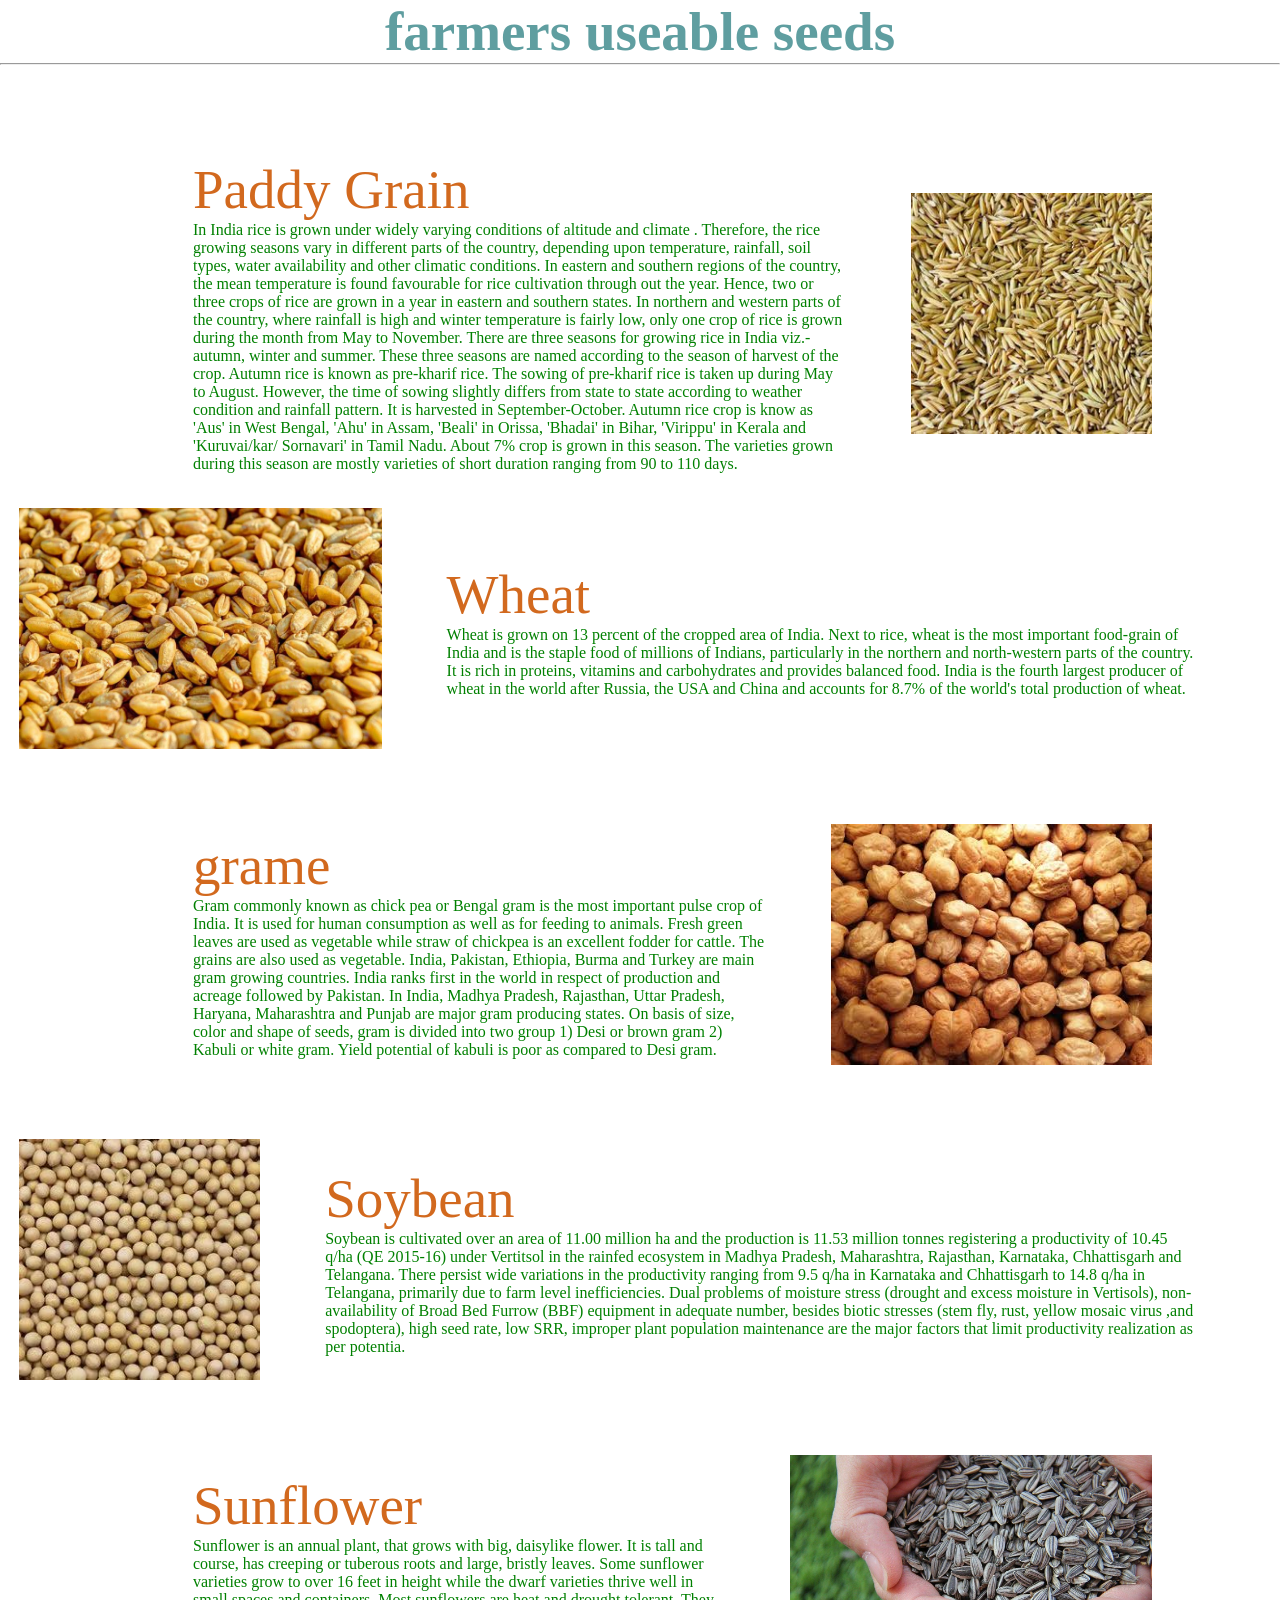
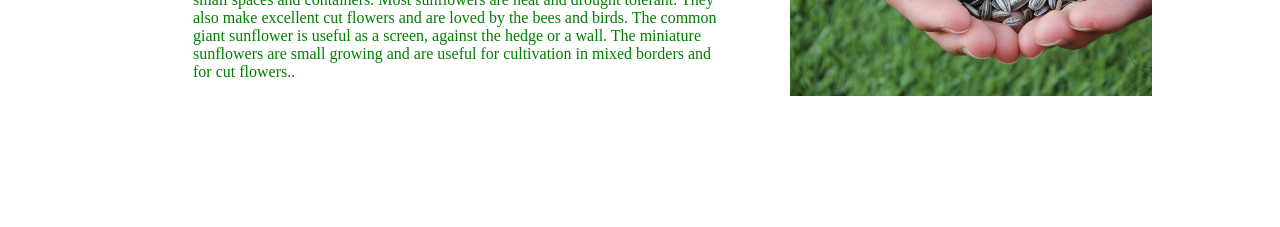
<file: sIh project/SIH_project/seed.html>
<!DOCTYPE html>
<html lang="en">

<head>
    <meta charset="UTF-8">
    <meta http-equiv="X-UA-Compatible" content="IE=edge">
    <meta name="viewport" content="width=device-width, initial-scale=1.0">
    <title>seeds</title>
    <link rel="stylesheet" href="seed.css">
</head>

<body>
    <h3 class="main"> farmers useable seeds </h3>
    <hr>
    <section class="secright">
        <div class="paras">
            <p class="sectiontag">Paddy Grain</p>
            <p class="sectionsubtag ">In India rice is grown under widely varying conditions of altitude and climate .
                Therefore, the rice growing seasons vary in different parts of the country, depending upon temperature,
                rainfall, soil types, water availability and other climatic conditions. In eastern and southern regions
                of the country, the mean temperature is found favourable for rice cultivation through out the year.
                Hence, two or three crops of rice are grown in a year in eastern and southern states. In northern and
                western parts of the country, where rainfall is high and winter temperature is fairly low, only one crop
                of rice is grown during the month from May to November. There are three seasons for growing rice in
                India viz.- autumn, winter and summer. These three seasons are named according to the season of harvest
                of the crop. Autumn rice is known as pre-kharif rice. The sowing of pre-kharif rice is taken up during
                May to August. However, the time of sowing slightly differs from state to state according to weather
                condition and rainfall pattern. It is harvested in September-October. Autumn rice crop is know as 'Aus'
                in West Bengal, 'Ahu' in Assam, 'Beali' in Orissa, 'Bhadai' in Bihar, 'Virippu' in Kerala and
                'Kuruvai/kar/ Sornavari' in Tamil Nadu. About 7% crop is grown in this season. The varieties grown
                during this season are mostly varieties of short duration ranging from 90 to 110 days.</p>
        </div>
        <div class="thumbnail">
            <img src="./seeds/seed2.jpeg" alt="favda" class="imgfluid">
        </div>
    </section>

    <section class="secleft">
        <div class="paras">
            <p class="sectiontag text-big">Wheat</p>
            <p class="sectionsubtag text-small">Wheat is grown on 13 percent of the cropped area of India. Next to rice,
                wheat is the most important food-grain of India and is the staple food of millions of Indians,
                particularly in the northern and north-western parts of the country.
                It is rich in proteins, vitamins and carbohydrates and provides balanced food. India is the fourth
                largest producer of wheat in the world after Russia, the USA and China and accounts for 8.7% of the
                world's total production of wheat.</p>
        </div>
        <div class="thumbnail">
            <img src="./seeds/seed1.jpeg" alt="favda" class="imgfluid">
        </div>
    </section>

    <section class="secright">
        <div class="paras">
            <p class="sectiontag text-big">grame</p>
            <p class="sectionsubtag text-small">Gram commonly known as chick pea or Bengal gram is the most important pulse crop of India. It is used for human consumption as well as for feeding to animals. Fresh green leaves are used as vegetable while straw of chickpea is an excellent fodder for cattle. The grains are also used as vegetable. India, Pakistan, Ethiopia, Burma and Turkey are main gram growing countries. India ranks first in the world in respect of production and acreage followed by Pakistan. In India, Madhya Pradesh, Rajasthan, Uttar Pradesh, Haryana, Maharashtra and Punjab are major gram producing states.

                On basis of size, color and shape of seeds, gram is divided into two group 1) Desi or brown gram 2) Kabuli or white gram. Yield potential of kabuli is poor as compared to Desi gram.</p>
        </div>
        <div class="thumbnail">
            <img src="./seeds/seed4.jpeg" alt="favda" class="imgfluid">
        </div>
    </section>



    <section class="secleft">
        <div class="paras">
            <p class="sectiontag text-big">Soybean</p>
            <p class="sectionsubtag text-small">
                Soybean is cultivated over an area of 11.00 million ha and the production is 11.53 million
                tonnes registering a productivity of 10.45 q/ha (QE 2015-16) under Vertitsol in the rainfed
                ecosystem in Madhya Pradesh, Maharashtra, Rajasthan, Karnataka, Chhattisgarh and
                Telangana. There persist wide variations in the productivity ranging from 9.5 q/ha in
                Karnataka and Chhattisgarh to 14.8 q/ha in Telangana, primarily due to farm level
                inefficiencies. Dual problems of moisture stress (drought and excess moisture in Vertisols),
                non-availability of Broad Bed Furrow (BBF) equipment in adequate number, besides biotic
                stresses (stem fly, rust, yellow mosaic virus ,and spodoptera), high seed rate, low SRR,
                improper plant population maintenance are the major factors that limit productivity realization
                as per potentia.</p>
        </div>
        <div class="thumbnail">
            <img src="./seeds/seed5.jpeg" alt="favda" class="imgfluid">
        </div>
    </section>

    <section class="secright">
        <div class="paras">
            <p class="sectiontag text-big">Sunflower</p>
            <p class="sectionsubtag text-small">Sunflower is an annual plant, that grows with big, daisylike flower. It is tall and course, has creeping or tuberous roots and large, bristly leaves. Some sunflower varieties grow to over 16 feet in height while the dwarf varieties thrive well in small spaces and containers.
                Most sunflowers are heat and drought tolerant. They also make excellent cut flowers and are loved by the bees and birds. The common giant sunflower is useful as a screen, against the hedge or a wall. The miniature sunflowers are small growing and are useful for cultivation in mixed borders and for cut flowers..</p>
        </div>
        <div class="thumbnail">
            <img src="seeds/seed3.jpeg" alt="favda" class="imgfluid">
        </div>
    </section>
</body>

</html>
</file>
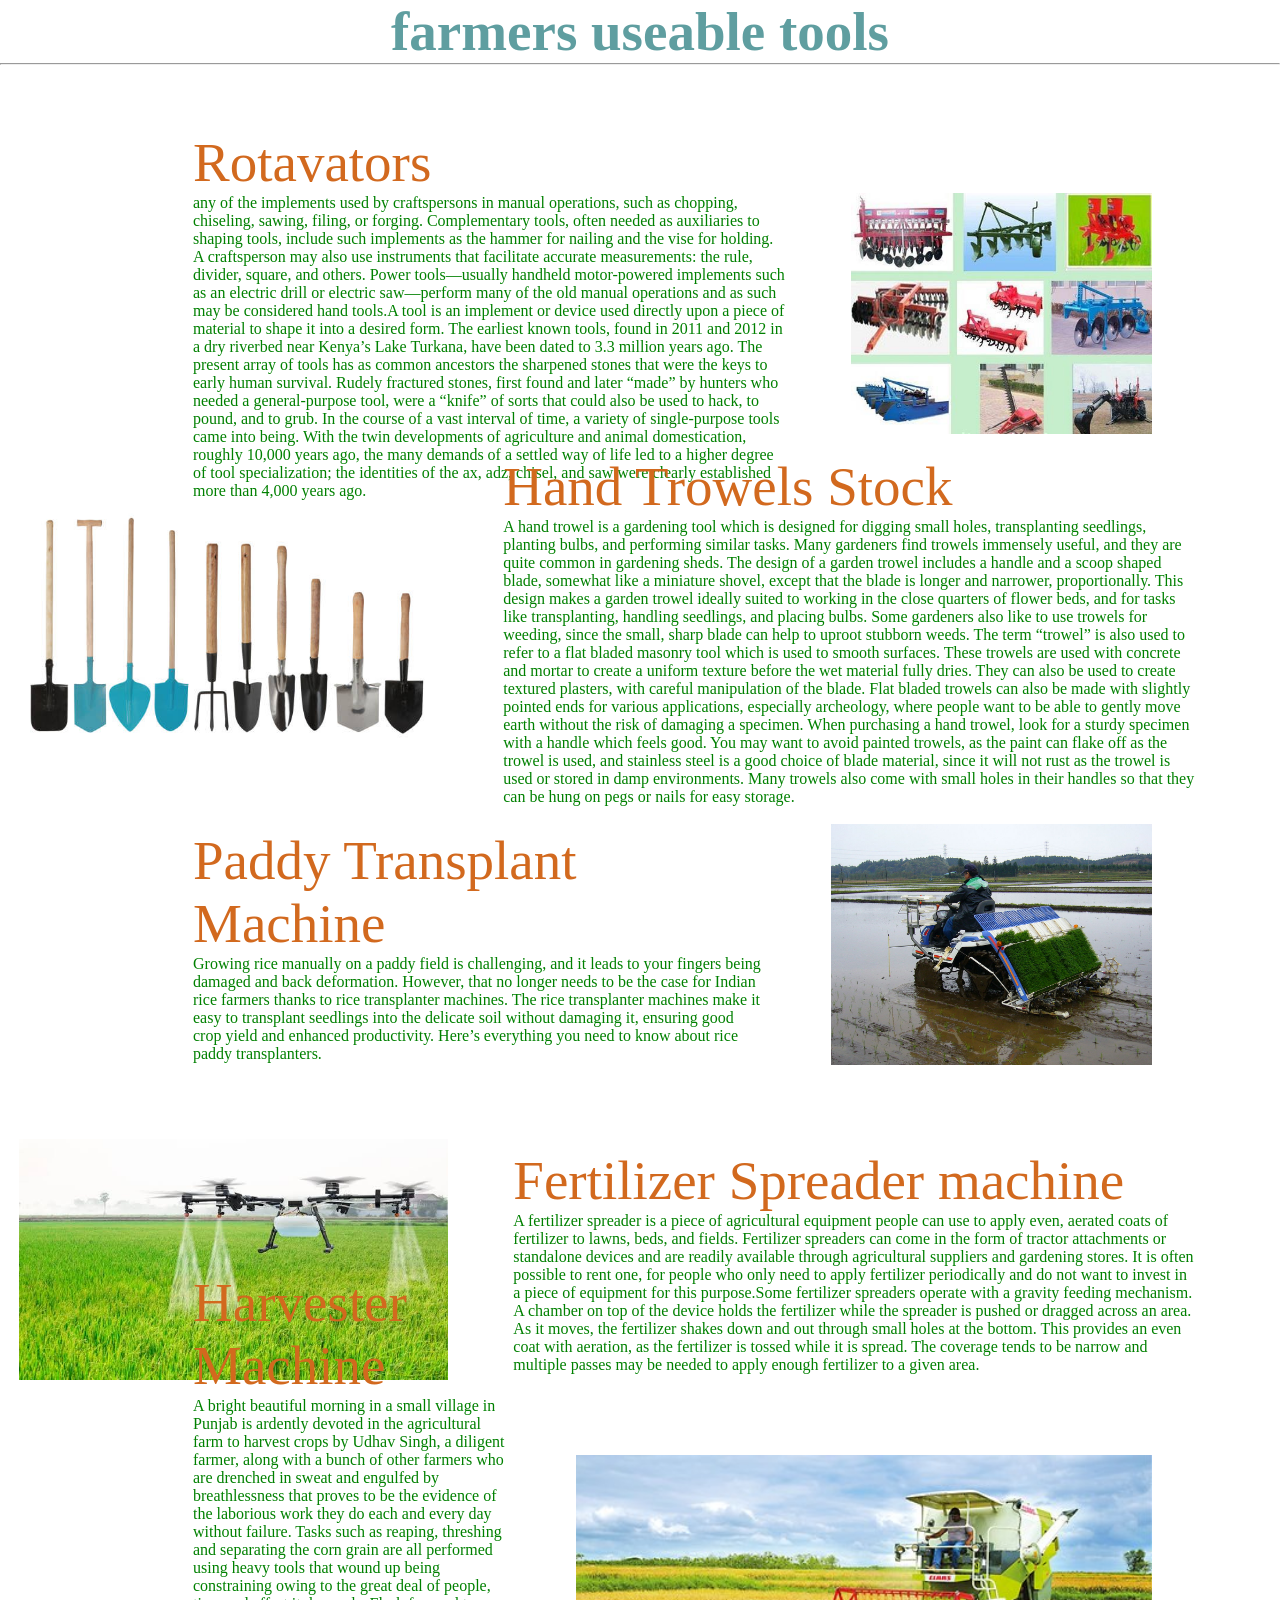
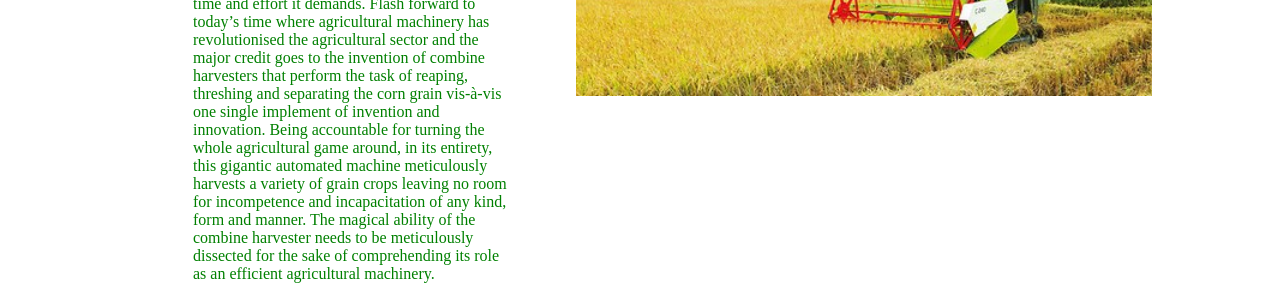
<file: sIh project/SIH_project/tool.html>
<!DOCTYPE html>
<html lang="en">

<head>
    <meta charset="UTF-8">
    <meta http-equiv="X-UA-Compatible" content="IE=edge">
    <meta name="viewport" content="width=device-width, initial-scale=1.0">
    <title>Tools Information</title>
    <link rel="stylesheet" href="tool.css">
</head>

<body>
    
    <h3 class="main"> farmers  useable tools </h3>
    <hr>
    <section class="secright">
        <div class="paras">
            <p class="sectiontag"> <span>Rotavators</span></p>
            <p class="sectionsubtag "> any of the implements used by craftspersons in manual operations, such as chopping, chiseling, sawing, filing, or forging. Complementary tools, often needed as auxiliaries to shaping tools, include such implements as the hammer for nailing and the vise for holding. A craftsperson may also use instruments that facilitate accurate measurements: the rule, divider, square, and others. Power tools—usually handheld motor-powered implements such as an electric drill or electric saw—perform many of the old manual operations and as such may be considered hand tools.A tool is an implement or device used directly upon a piece of material to shape it into a desired form. The earliest known tools, found in 2011 and 2012 in a dry riverbed near Kenya’s Lake Turkana, have been dated to 3.3 million years ago. The present array of tools has as common ancestors the sharpened stones that were the keys to early human survival. Rudely fractured stones, first found and later “made” by hunters who needed a general-purpose tool, were a “knife” of sorts that could also be used to hack, to pound, and to grub. In the course of a vast interval of time, a variety of single-purpose tools came into being. With the twin developments of agriculture and animal domestication, roughly 10,000 years ago, the many demands of a settled way of life led to a higher degree of tool specialization; the identities of the ax, adz, chisel, and saw were clearly established more than 4,000 years ago.</p>
        </div>
        <div class="thumbnail">
            <img src="./tools/tool1.jpg" alt="favda" class="imgfluid">
        </div>
    </section>

    <section class="secleft">
        <div class="paras">
            <p class="sectiontag text-big">Hand Trowels Stock</p>
            <p class="sectionsubtag text-small">A hand trowel is a gardening tool which is designed for digging small holes, transplanting seedlings, planting bulbs, and performing similar tasks. Many gardeners find trowels immensely useful, and they are quite common in gardening sheds. The design of a garden trowel includes a handle and a scoop shaped blade, somewhat like a miniature shovel, except that the blade is longer and narrower, proportionally. This design makes a garden trowel ideally suited to working in the close quarters of flower beds, and for tasks like transplanting, handling seedlings, and placing bulbs. Some gardeners also like to use trowels for weeding, since the small, sharp blade can help to uproot stubborn weeds.

                The term “trowel” is also used to refer to a flat bladed masonry tool which is used to smooth surfaces. These trowels are used with concrete and mortar to create a uniform texture before the wet material fully dries. They can also be used to create textured plasters, with careful manipulation of the blade. Flat bladed trowels can also be made with slightly pointed ends for various applications, especially archeology, where people want to be able to gently move earth without the risk of damaging a specimen.
                
                When purchasing a hand trowel, look for a sturdy specimen with a handle which feels good. You may want to avoid painted trowels, as the paint can flake off as the trowel is used, and stainless steel is a good choice of blade material, since it will not rust as the trowel is used or stored in damp environments. Many trowels also come with small holes in their handles so that they can be hung on pegs or nails for easy storage.</p>
        </div>
        <div class="thumbnail">
            <img src="./tools/tool2.jpg" alt="" class="imgfluid">
        </div>
    </section>

    <section class="secright">
        <div class="paras">
            <p class="sectiontag text-big">Paddy Transplant Machine</p>
            <p class="sectionsubtag text-small">Growing rice manually on a paddy field is challenging, and it leads to your fingers being damaged and back deformation. However, that no longer needs to be the case for Indian rice farmers thanks to rice transplanter machines.
                The rice transplanter machines make it easy to transplant seedlings into the delicate soil without damaging it, ensuring good crop yield and enhanced productivity. Here’s everything you need to know about rice paddy transplanters.</p>
        </div>
        <div class="thumbnail">
            <img src="tools/tool3.jpeg" alt="favda" class="imgfluid">
        </div>
    </section>


    
    <section class="secleft">
        <div class="paras">
            <p class="sectiontag text-big">Fertilizer Spreader machine</p>
            <p class="sectionsubtag text-small">A fertilizer spreader is a piece of agricultural equipment people can use to apply even, aerated coats of fertilizer to lawns, beds, and fields. Fertilizer spreaders can come in the form of tractor attachments or standalone devices and are readily available through agricultural suppliers and gardening stores. It is often possible to rent one, for people who only need to apply fertilizer periodically and do not want to invest in a piece of equipment for this purpose.Some fertilizer spreaders operate with a gravity feeding mechanism. A chamber on top of the device holds the fertilizer while the spreader is pushed or dragged across an area. As it moves, the fertilizer shakes down and out through small holes at the bottom. This provides an even coat with aeration, as the fertilizer is tossed while it is spread. The coverage tends to be narrow and multiple passes may be needed to apply enough fertilizer to a given area.</p>
        </div>
        <div class="thumbnail">
            <img src="tools/tool4.jpeg" alt="favda" class="imgfluid">
        </div>
    </section>

    <section class="secright">
        <div class="paras">
            <p class="sectiontag text-big">Harvester Machine</p>
            <p class="sectionsubtag text-small">A bright beautiful morning in a small village in Punjab is ardently devoted in the agricultural farm to harvest crops by Udhav Singh, a diligent farmer, along with a bunch of other farmers who are drenched in sweat and engulfed by breathlessness that proves to be the evidence of the laborious work they do each and every day without failure.

                Tasks such as reaping, threshing and separating the corn grain are all performed using heavy tools that wound up being constraining owing to the great deal of people, time and effort it demands. Flash forward to today’s time where agricultural machinery has revolutionised the agricultural sector and the major credit goes to the invention of combine harvesters that perform the task of reaping, threshing and separating the corn grain vis-à-vis one single implement of invention and innovation.
                
                Being accountable for turning the whole agricultural game around, in its entirety, this gigantic automated machine meticulously harvests a variety of grain crops leaving no room for incompetence and incapacitation of any kind, form and manner. The magical ability of the combine harvester needs to be meticulously dissected for the sake of comprehending its role as an efficient agricultural machinery.</p>
        </div>
        <div class="thumbnail">
            <img src="./tools/tool5.jpeg" alt="favda" class="imgfluid">
        </div>
    </section>
</body>

</html>
</file>
<file: sIh project/SIH_project/style.css>
* {
    margin: 0;
    padding: 0;
}

:root {
    --navbar-height: 59px;
}

#navbar {
    display: flex;
    align-items: center;
    position: relative;
}

/*navigation bar: logo and Image*/
#logo {
    margin: -6px 8px;
}

#logo img {
    height: 88px;
    margin: 3px 6px;
}

#navbar ul {
    display: flex;

}

#navbar::before {
    content: "";
    background-color: maroon;
    position: absolute;
    height: 100%;
    width: 100%;
    z-index: -1;
    opacity: 0.3;

}

#navbar ul li {
    list-style: none;
    font-size: 1.4rem;
}

#navbar ul li a {
    color: darkmagenta;
    display: block;
    padding: 3px 22px;
    border-radius: 20px;
    text-decoration: none;
    font-style: oblique;
}

#navbar ul li a:hover {
    color: hotpink;
    background-color: cyan;
    padding: 3px 22px;
    border-radius: 20px;
    text-decoration: none;
}

.dropdoun_menu_1 {
    display: none;
}

#navbar ul li:hover .dropdoun_menu_1
{
    display:block;
    position: absolute;
    background-color: transparent;
    margin-top: 15px;
    margin-left: -15px;
    cursor: pointer;
    
}

#navbar ul li:hover .dropdoun_menu_1 ul{
    display: block;
    margin: 10px;
}

#navbar ul li:hover .dropdoun_menu_1 ul li{
    width: 200px;
    padding: 10px;
    border-bottom: 1px dotted #fff;
    background: transparent;
    border-radius: 0px;
    text-align: left;
    cursor: pointer;
}

#navbar ul li:hover .dropdoun_menu_1 ul li:last-child{
    border-bottom: none;
}


/*singuu singin*/

/* Home style */
#Home {
    display: flex;
    flex-direction: column;
    padding: 190px 137px;
    align-items: center;
    justify-content: center;
    height: 368px;

}

#Home::before {
    content: "";
    background: url('logo51.jpg') no-repeat center center/cover;
    position: absolute;
    height: 89%;
    width: 100%;
    z-index: -1;
    opacity: 0.89;
}

#Home h1 {
    color: royalblue;
    text-align: center;
}

#Home p {
    color: black;
    text-align: center;
    font-family: 'Palanquin Dark', sans-serif;


}

.h-primary {
    font-size: 2.8rem;
    padding: 12px;
}

.h-secondary {
    font-size: 0.8rem;
    padding: 12px;
}

.btnB {
    padding: 5px 9px;
    border: 2px solid white;
    background-color: brown;
    color: white;
    margin: 16px;
    font-size: -0.5rem;
    border-radius: 20px;
    cursor: pointer;
}

/* added */
.new{
    color: #fff;
    text-decoration: none;
}

.center {
    text-align: center;
}

#services {
    margin: 11px 252px;
    display: flex;
    padding: 4px 5px;

}

#services .box {
    border: none;


}

#services .box img {
    height: 150px;
    margin: auto;
    display: block;
}

#services .box1 img {
    height: 160px;
    margin: auto;
    display: block;
}

.btn1 {
    padding: 5px 9px;
    border: 2px solid white;
    background-color: brown;
    color: white;
    margin: 8px 54px;
    font-size: -0.5rem;
    border-radius: 20px;
    cursor: pointer;
    align-items: center;
    justify-content: center;


}

.btn2 {
    padding: 5px 9px;
    border: 2px solid white;
    background-color: brown;
    color: white;
    margin: 8px 54px;
    font-size: -0.5rem;
    border-radius: 20px;
    cursor: pointer;
    align-items: center;
    justify-content: center;
}

.btn3 {
    padding: 5px 9px;
    border: 2px solid white;
    background-color: brown;
    color: white;
    font-size: -0.5rem;
    border-radius: 20px;
    cursor: pointer;
    align-items: center;
    justify-content: center;
    margin: 8px 54px;
}

.btn4 {
    padding: 5px 9px;
    border: 2px solid white;
    background-color: brown;
    color: white;
    margin: 8px 54px;
    font-size: -0.5rem;
    border-radius: 20px;
    cursor: pointer;
    align-items: center;
    justify-content: center;
}

.btn5 {
    padding: 5px 9px;
    border: 2px solid white;
    background-color: brown;
    color: white;
    font-size: -0.5rem;
    border-radius: 20px;
    cursor: pointer;
    align-items: center;
    justify-content: center;
    margin: 8px 54px;
}




/* footer design */

footer {
    margin-top: 24%;
    left: 0;
    right: 0;
    background: maroon;
    height: auto;
    width: 100vw;
    font-style: "open sans";
    padding-top: 48px;
    color: #fff;

}

.footer-content {
    display: flex;
    align-items: center;
    justify-content: center;
    flex-direction: column;
    text-align: center;
}

.footer-content h3 {
    font-size: 2.3rem;
}

.socials {
    list-style: none;
    display: flex;
    align-items: center;
    justify-content: center;
    margin: 1rem 0 3rem 0;
}

.socials li {
    margin: 0 27px;
}

.socials a {
    text-decoration: none;
    color: #fff;
}

.socials a i {
    font-size: 1.1rem;
    transition: color .4s ease;
}

.socials a:hover i {
    color: aqua;
}

.footer-bottom {
    background: #000;
    width: 100ev;
    padding: 20px 0;
    text-align: center;
}

.footer-bottom p {
    font-size: 14px;
    word-spacing: 2px;
    text-transform: capitalize;
}

.footer-bottom span {
    text-transform: uppercase;
    opacity: .4;
    font-weight: 200;
}
</file>
<file: sIh project/SIH_project/crops.css>
*{
    margin: 0px;
    padding: 0px;
}
.main{
    justify-content: center;
    align-items: center;
    display: flex;
    font-size: 55px;
    color: cadetblue;
}
.secright{

     height: 500px;
     display: flex;
     align-items: center;
     justify-content: center;
     max-width: 80%;
     margin: auto;
} 

.secleft{

    height: 131px;
    display: flex;
    align-items: center;
    justify-content: center;
    max-width: 97%;
    margin: auto;
    flex-direction: row-reverse;
} 
.imgfluid{
    height: 241px;
}
.paras{
    padding: 0 65px;
}
.sectiontag {
    font-size: 55px;
    color: chocolate;
}
.sectionsubtag{
    color:green;
}
</file>
<file: sIh project/SIH_project/desiase.css>
*{
    margin: 0px;
    padding: 0px;
}
.main{
    justify-content: center;
    align-items: center;
    display: flex;
    font-size: 55px;
    color: cadetblue;
}
.secright{

     height: 500px;
     display: flex;
     align-items: center;
     justify-content: center;
     max-width: 80%;
     margin: auto;
} 

.secleft{

    height: 131px;
    display: flex;
    align-items: center;
    justify-content: center;
    max-width: 97%;
    margin: auto;
    flex-direction: row-reverse;
} 
.imgfluid{
    height: 241px;
}
.paras{
    padding: 0 65px;
}
.sectiontag {
    font-size: 55px;
    color: chocolate;
}
.sectionsubtag{
    color:green;
}
</file>
<file: sIh project/SIH_project/seed.css>
*{
    margin: 0px;
    padding: 0px;
}
.main{
    justify-content: center;
    align-items: center;
    display: flex;
    font-size: 55px;
    color: cadetblue;
}
.secright{

     height: 500px;
     display: flex;
     align-items: center;
     justify-content: center;
     max-width: 80%;
     margin: auto;
} 

.secleft{

    height: 131px;
    display: flex;
    align-items: center;
    justify-content: center;
    max-width: 97%;
    margin: auto;
    flex-direction: row-reverse;
} 
.imgfluid{
    height: 241px;
}
.paras{
    padding: 0 65px;
}
.sectiontag {
    font-size: 55px;
    color: chocolate;
}
.sectionsubtag{
    color:green;
}
</file>
<file: sIh project/SIH_project/tool.css>
*{
    margin: 0px;
    padding: 0px;
}
.main{
    justify-content: center;
    align-items: center;
    display: flex;
    font-size: 55px;
    color: cadetblue;
}
.secright{

     height: 500px;
     display: flex;
     align-items: center;
     justify-content: center;
     max-width: 80%;
     margin: auto;
} 

.secleft{

    height: 131px;
    display: flex;
    align-items: center;
    justify-content: center;
    max-width: 97%;
    margin: auto;
    flex-direction: row-reverse;
} 
.imgfluid{
    height: 241px;
}
.paras{
    padding: 0 65px;
}
.sectiontag {
    font-size: 55px;
    color: chocolate;
}
.sectionsubtag{
    color:green;
}
</file>
